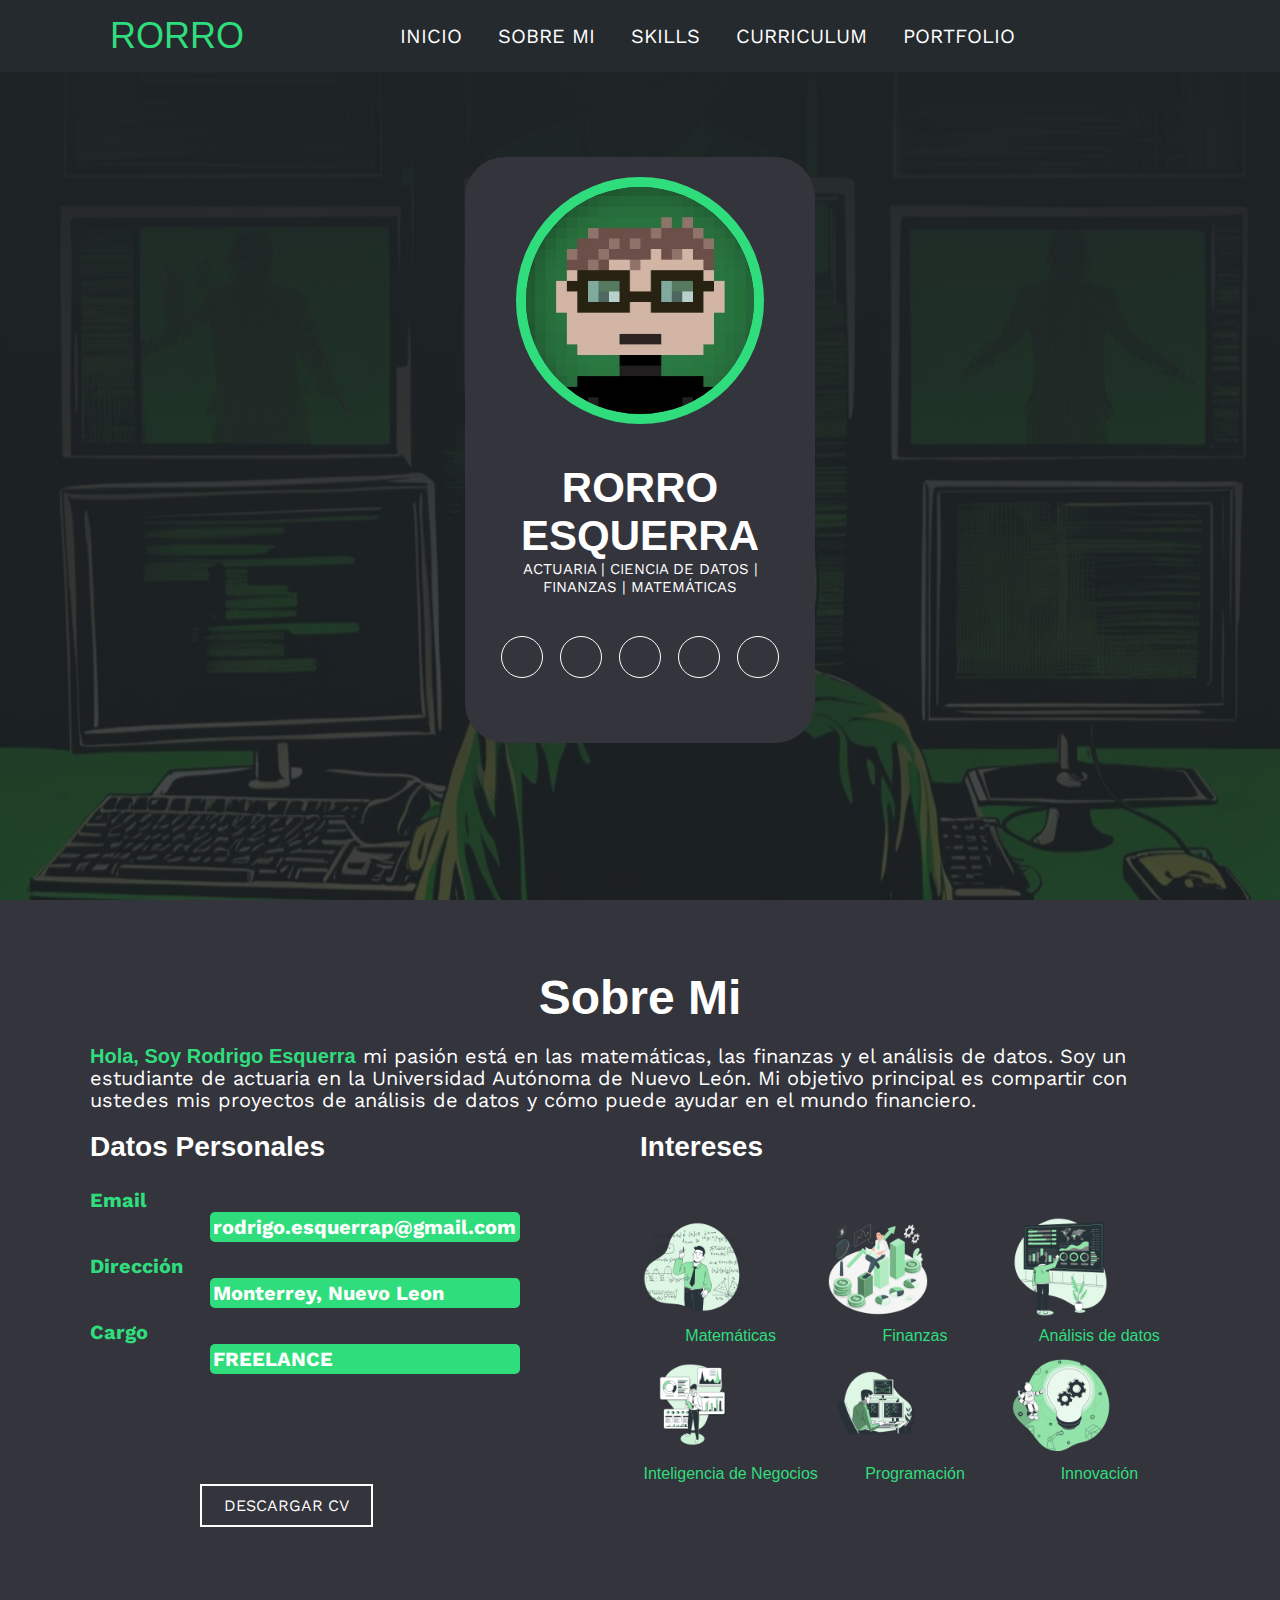
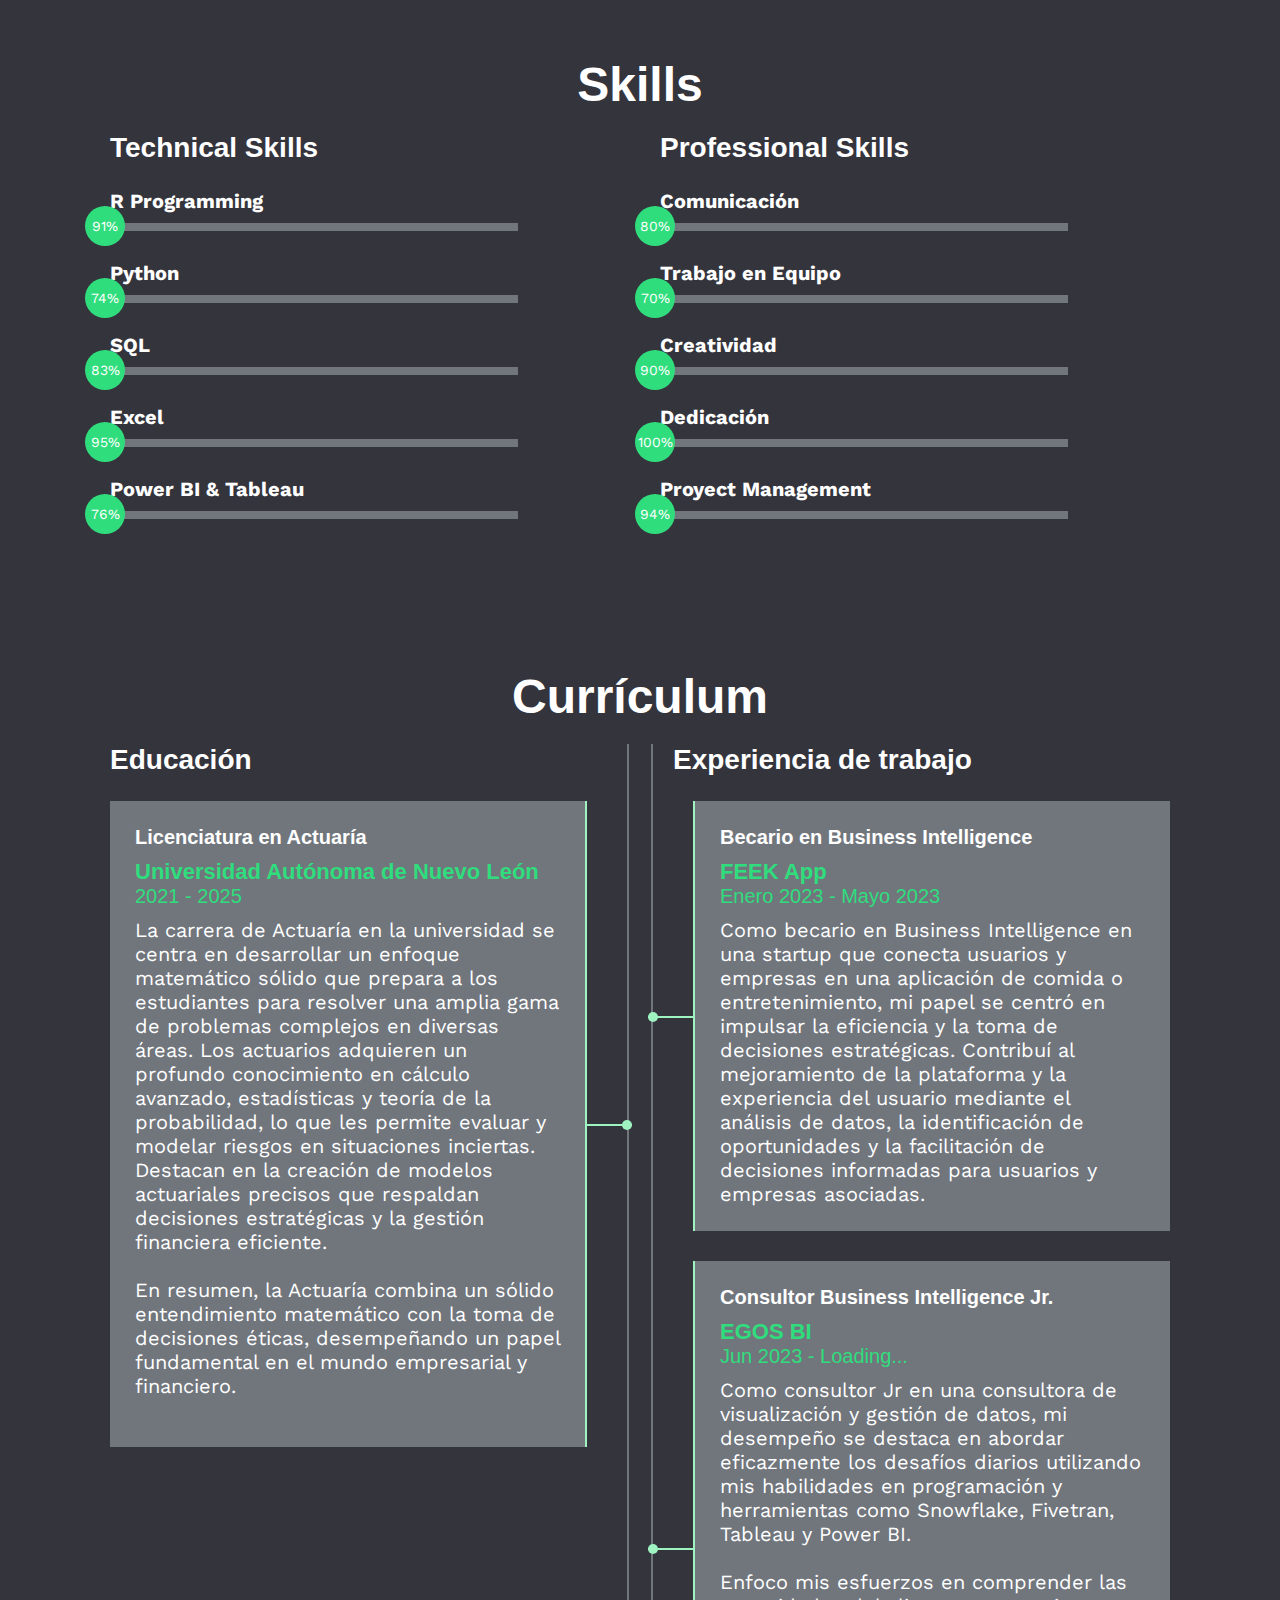
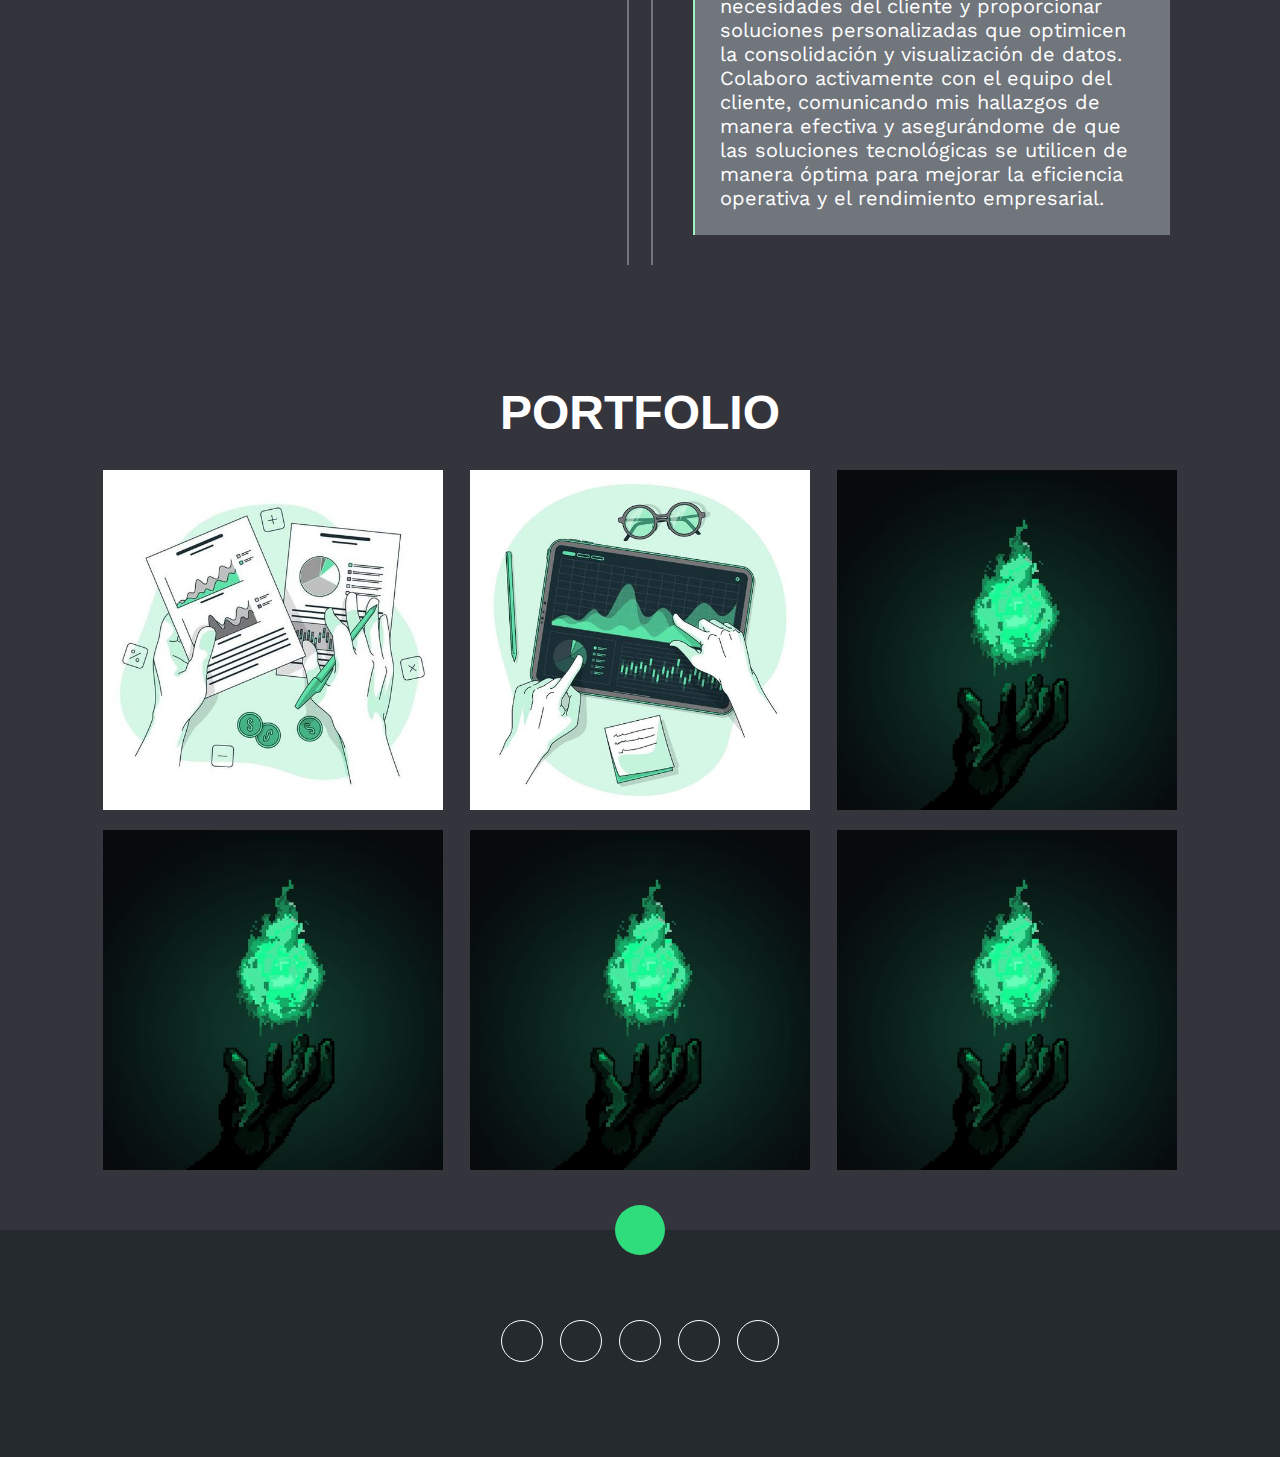
<file: index.html>
<!DOCTYPE html>
<html lang="es">
<head>
    <meta charset="UTF-8">
    <meta name="viewport" content="width=device-width, initial-scale=1.0">
    <link rel="stylesheet" href="https://cdnjs.cloudflare.com/ajax/libs/font-awesome/6.4.2/css/all.min.css" integrity="sha512-z3gLpd7yknf1YoNbCzqRKc4qyor8gaKU1qmn+CShxbuBusANI9QpRohGBreCFkKxLhei6S9CQXFEbbKuqLg0DA==" crossorigin="anonymous" referrerpolicy="no-referrer" />
    <title>Rodrigo Esquerra - Data Analytics Portfolio </title>
    <link rel="stylesheet" href="styles.css">
</head>
<body>
    <!--MENU ENCABEZADO--> 
    <div class="contenedor-header">
        <header>
            <div class="logo">
                <a href="#">RORRO</a>
            </div>
            <nav id="nav">
                <ul>
                    <li><a href="#inicio">INICIO</a></li>
                    <li><a href="#sobremi">SOBRE MI</a></li>
                    <li><a href="#skills">SKILLS</a></li>
                    <li><a href="#curriculum">CURRICULUM</a></li>
                    <li><a href="#portfolio">PORTFOLIO</a></li>
                </ul>
            </nav>
            <div class="na-responsive">
                <i class="fa-solid fa-bars"></i>
            </div>
        </header>
    </div>

    <!--SECCION INICIO--> 
    <section id="inicio" class="inicio">
        <div class="contenido-banner">
            <div class="contenedor-img">
                <img src="img/RORRO.png" alt="10px">
            </div>
            <h1>RORRO ESQUERRA</h1>
            <H2>ACTUARIA | CIENCIA DE DATOS | FINANZAS | MATEMÁTICAS </H2>
            <div class="redes">
                <a href="https://www.tiktok.com/@rorrito1303?_t=8gLa14Ol2Pe&_r=1"><i class="fa-brands fa-tiktok"></i></i></a>
                <a href="https://twitter.com/RorroEP"><i class="fa-brands fa-x-twitter"></i></i></a>
                <a href="https://instagram.com/rorro_esquerrap?igshid=YTQwZjQ0NmI0OA%3D%3D&utm_source=qr"><i class="fa-brands fa-instagram"></i></a>
                <a href="https://www.linkedin.com/in/rodrigo-esquerra/"><i class="fa-brands fa-linkedin-in"></i></a>
                <a href="https://github.com/RodrigoEP013"><i class="fa-brands fa-github"></i></a>
            </div>

        </div>

    </section>

    <!--SECCION SOBRE MI--> 
    <section id="sobremi" class="sobremi">
        <div class="contenido-seccion">
            <h2>Sobre Mi</h2>
            <p> <span>Hola, Soy Rodrigo Esquerra</span>
                mi pasión está en las matemáticas, las finanzas y el análisis de datos. Soy un estudiante de actuaria en la Universidad Autónoma de Nuevo León. Mi objetivo principal es compartir con ustedes mis proyectos de análisis de datos y cómo puede ayudar en el mundo financiero.</p>

            <div class="fila">
                <!--datos personales-->
                <div class="col">
                    <h3>Datos Personales</h3>
                    <ul>
                            <li>
                                <strong>Email</strong>
                                <span>rodrigo.esquerrap@gmail.com</span>
                            </li>
                            <li>
                                <strong>Dirección</strong>
                                <span>Monterrey, Nuevo Leon</span>
                            </li>
                            <li>
                                <strong>Cargo</strong>
                                <span>FREELANCE</span>
                            </li>
                            
                    </ul>
                </div>

                 <!--intereses personales-->
                 <div class="col">
                    <h3>Intereses</h3>
                    <div class="contenedor-intereses">
                        <div class="mosaico">
                            <div class="intereses">
                                <img src="img/intereses/Mathematics-bro.png" alt="">
                                <span>Matemáticas</span>
                            </div>
                            <div class="intereses">
                                <img src="img/intereses/Investment data-amico.png" alt="">
                                <span>Finanzas</span>
                            </div>
                            <div class="intereses">
                                <img src="img/intereses/Visual data-bro (1).png" alt="">
                                <span>Análisis de datos</span>
                            </div>
                            <div class="intereses">
                                <img src="img/intereses/Data report-bro.png" alt="">
                                <span>Inteligencia de Negocios</span>
                            </div>
                            <div class="intereses">
                                <img src="img/intereses/Programming-bro.png" alt="">
                                <span>Programación</span>
                            </div>
                            <div class="intereses">
                                <img src="img/intereses/Innovation-bro.png" alt="">
                                <span>Innovación</span>
                            </div>
                        </div>
                    </div>
                </div>
            </div>
            <div class="center-button">
                <a href="./Rodrigo Esquerra CV.pdf" download="Rodrigo Esquerra CV.pdf">
                    <button>
                    DESCARGAR CV <i class="fa-solid fa-circle-down"></i>
                    <span class="overlay"></span>
                    </button>
                </a>
            </div>

        </div>
    </section>

    <!-- SECCION SKILLS -->
    <section class="skills" id="skills">
        <div class="contenido-seccion">
            <h2>Skills</h2>
            <div class="fila">
                <!-- Technical Skill -->
                <div class="col">
                    <h3>Technical Skills</h3>
                    <div class="skill">
                        <span>R Programming</span>
                        <div class="barra-skill">
                            <div class="progreso">
                                <span>91%</span>
                            </div>
                        </div>
                    </div>
                    <div class="skill">
                        <span>Python</span>
                        <div class="barra-skill">
                            <div class="progreso">
                                <span>74%</span>
                            </div>
                        </div>
                    </div>
                    <div class="skill">
                        <span>SQL</span>
                        <div class="barra-skill">
                            <div class="progreso">
                                <span>83%</span>
                            </div>
                        </div>
                    </div>
                    <div class="skill">
                        <span>Excel</span>
                        <div class="barra-skill">
                            <div class="progreso">
                                <span>95%</span>
                            </div>
                        </div>
                    </div>
                    <div class="skill">
                        <span>Power BI & Tableau</span>
                        <div class="barra-skill">
                            <div class="progreso">
                                <span>76%</span>
                            </div>
                        </div>
                    </div>
                </div>
                <!-- Professional Skills -->
                <div class="col">
                    <h3>Professional Skills</h3>
                    <div class="skill">
                        <span>Comunicación</span>
                        <div class="barra-skill">
                            <div class="progreso">
                                <span>80%</span>
                            </div>
                        </div>
                    </div>
                    <div class="skill">
                        <span>Trabajo en Equipo</span>
                        <div class="barra-skill">
                            <div class="progreso">
                                <span>70%</span>
                            </div>
                        </div>
                    </div>
                    <div class="skill">
                        <span>Creatividad</span>
                        <div class="barra-skill">
                            <div class="progreso">
                                <span>90%</span>
                            </div>
                        </div>
                    </div>
                    <div class="skill">
                        <span>Dedicación</span>
                        <div class="barra-skill">
                            <div class="progreso">
                                <span>100%</span>
                            </div>
                        </div>
                    </div>
                    <div class="skill">
                        <span>Proyect Management</span>
                        <div class="barra-skill">
                            <div class="progreso">
                                <span>94%</span>
                            </div>
                        </div>
                    </div>
                </div>
            </div>
        </div>
    </section>

    <!-- SECCION CURRICULUM -->
    <section id="curriculum" class="curriculum">
        <div class="contenido-seccion">
            <h2>Currículum</h2>
            <div class="fila">
                <div class="col izquierda">
                    <h3>Educación</h3>
                    <div class="item izq">
                        <h4>Licenciatura en Actuaría</h4>
                        <span class="casa">Universidad Autónoma de Nuevo León</span>
                        <span class="fecha">2021 - 2025</span>
                            <p>La carrera de Actuaría en la universidad se centra en desarrollar un enfoque matemático sólido que prepara a los estudiantes para resolver una amplia gama de problemas complejos en diversas áreas. Los actuarios adquieren un profundo conocimiento en cálculo avanzado, estadísticas y teoría de la probabilidad, lo que les permite evaluar y modelar riesgos en situaciones inciertas. Destacan en la creación de modelos actuariales precisos que respaldan decisiones estratégicas y la gestión financiera eficiente.</p>
                            <br/>
                            <p>En resumen, la Actuaría combina un sólido entendimiento matemático con la toma de decisiones éticas, desempeñando un papel fundamental en el mundo empresarial y financiero.</p>
                            <br/>
                        <div class="conectori">
                            <div class="circuloi"></div>
                        </div>
                    </div>
                    <!--<div class="item izq">
                        <h4>Arte y Multimedia</h4>
                        <span class="casa">Universidad de Oxford</span>
                        <span class="fecha">2005 - 2008</span>
                        <p>Lorem ipsum dolor sit amet consectetur, adipisicing elit. Quis, cumque repellat, tempora recusandae aliquam nemo esse natus impedit, nostrum temporibus veritatis eaque soluta aperiam id repudiandae fugiat deserunt! Explicabo, veritatis?</p>
                        <div class="conectori">
                            <div class="circuloi"></div>
                        </div>
                    </div>
                    <div class="item izq">
                        <h4>Arte y Multimedia</h4>
                        <span class="casa">Universidad de Oxford</span>
                        <span class="fecha">2005 - 2008</span>
                        <p>Lorem ipsum dolor sit amet consectetur, adipisicing elit. Quis, cumque repellat, tempora recusandae aliquam nemo esse natus impedit, nostrum temporibus veritatis eaque soluta aperiam id repudiandae fugiat deserunt! Explicabo, veritatis?</p>
                        <div class="conectori">
                            <div class="circuloi"></div>
                        </div>
                    </div> -->
                </div>

                <div class="col derecha">
                    <h3>Experiencia de trabajo</h3>
                    <div class="item der">
                        <h4>Becario en Business Intelligence</h4>
                        <span class="casa">FEEK App</span>
                        <span class="fecha">Enero 2023 - Mayo 2023</span>
                        <p> Como becario en Business Intelligence en una startup que conecta usuarios y empresas en una aplicación de comida o entretenimiento, mi papel se centró en impulsar la eficiencia y la toma de decisiones estratégicas. Contribuí al mejoramiento de la plataforma y la experiencia del usuario mediante el análisis de datos, la identificación de oportunidades y la facilitación de decisiones informadas para usuarios y empresas asociadas.</p>
                        <div class="conectord">
                            <div class="circulod"></div>
                        </div>
                    </div>
                    <div class="item der">
                        <h4>Consultor Business Intelligence Jr.</h4>
                        <span class="casa">EGOS BI</span>
                        <span class="fecha">Jun 2023 - Loading...</span>
                        <p>Como consultor Jr en una consultora de visualización y gestión de datos, mi desempeño se destaca en abordar eficazmente los desafíos diarios utilizando mis habilidades en programación y herramientas como Snowflake, Fivetran, Tableau y Power BI. </p>
                        <br/>
                        <p> Enfoco mis esfuerzos en comprender las necesidades del cliente y proporcionar soluciones personalizadas que optimicen la consolidación y visualización de datos. Colaboro activamente con el equipo del cliente, comunicando mis hallazgos de manera efectiva y asegurándome de que las soluciones tecnológicas se utilicen de manera óptima para mejorar la eficiencia operativa y el rendimiento empresarial.</p>
                        <div class="conectord">
                            <div class="circulod"></div>
                        </div>
                    </div>
                    <!--<div class="item der">
                        <h4>Front Developer</h4>
                        <span class="casa">Nombre de Compañía</span>
                        <span class="fecha">2005 - 2008</span>
                        <p>Lorem ipsum dolor sit amet consectetur, adipisicing elit. Quis, cumque repellat, tempora recusandae aliquam nemo esse natus impedit, nostrum temporibus veritatis eaque soluta aperiam id repudiandae fugiat deserunt! Explicabo, veritatis?</p>
                        <div class="conectord">
                            <div class="circulod"></div>
                        </div>
                    </div> -->
                </div>
            </div>
        </div>
    </section>

     <!-- SECCION PORTFOLIO -->
     <section id="portfolio" class="portfolio">
        <div class="contenido-seccion">
            <h2>PORTFOLIO</h2>
            <div class="galeria">
                <a href="Proyectos/ProyectoPowerBIFinanzas/indexPowerBIF.html">
                    <div class="proyecto">
                        <img src="img/intereses/Finanzas.jpg" alt="">
                        <div class="overlay">
                            <h3>Finanzas Personales</h3>
                            <p>Power BI</p>
                        </div>
                    </div>
                </a>
                <a href="Proyectos/ProyectoRInversiones/indexRInver.html">
                    <div class="proyecto">
                        <img src="img/intereses/Analisis de datos.jpg" alt="">
                        <div class="overlay">
                            <h3>Inversiones con R</h3>
                            <p>R Programming</p>
                        </div>
                    </div>
                </a>
                <a href="">
                    <div class="proyecto">
                        <img src="img/Fuegomano.jpg" alt="">
                        <div class="overlay">
                            <h3>CREANDO</h3>
                            <p>LOADING...</p>
                        </div>
                    </div>
                </a> 
                <a href="">
                    <div class="proyecto">
                        <img src="img/Fuegomano.jpg" alt="">
                        <div class="overlay">
                            <h3>CREANDO</h3>
                            <p>LOADING...</p>
                        </div>
                    </div>
                </a>
                <a href="">
                    <div class="proyecto">
                        <img src="img/Fuegomano.jpg" alt="">
                        <div class="overlay">
                            <h3>CREANDO</h3>
                            <p>LOADING...</p>
                        </div>
                    </div>
                </a>
                <a href="">
                    <div class="proyecto">
                        <img src="img/Fuegomano.jpg" alt="">
                        <div class="overlay">
                            <h3>CREANDO</h3>
                            <p>LOADING...</p>
                        </div>
                    </div>
                </a>
            </div>
        </div>
    </section>

    <!-- SECCION CONTACTO 
    <section id="contacto" class="contacto">
        <div class="contenido-seccion">
            <h2>CONTACTO</h2>
            <div class="fila">
                 Formulario 
                <div class="col">
                    <input type="text" placeholder="Tú Nombre">
                    <input type="text" placeholder="Número telefónico">
                    <input type="text" placeholder="Dirección de correo">
                    <input type="text" placeholder="Tema">
                    <textarea name="" id="" cols="30" rows="10" placeholder="Mensaje"></textarea>
                    <button>
                        Enviar Mensaje<i class="fa-solid fa-paper-plane"></i>
                        <span class="overlay"></span>
                    </button>
                </div>
                 Mapa
                <div class="col">
                    <img src="img/Direccion.png" alt="">
                    <div class="info">
                        <ul>
                            <li>
                                <i class="fa-solid fa-location-dot"></i>
                                Monterrey, Nuevo León
                            </li>
                            <li>
                                <i class="fa-solid fa-mobile-screen"></i>
                                Llamame: 668-829-5493 
                            </li>
                            <li>
                                <i class="fa-solid fa-envelope"></i>
                                Email: rodrigo.esquerrap@gmail.com
                            </li>
                        </ul>
                    </div>
                </div>
            </div>
        </div>
    </section>
-->
    <!-- footer -->
    <footer>
        <a href="#inicio" class="arriba">
            <i class="fa-solid fa-angles-up"></i>
        </a>
        <div class="redes">
            <a href="https://www.tiktok.com/@rorrito1303?_t=8gLa14Ol2Pe&_r=1"><i class="fa-brands fa-tiktok"></i></i></a>
            <a href="https://twitter.com/RorroEP"><i class="fa-brands fa-x-twitter"></i></i></a>
            <a href="https://instagram.com/rorro_esquerrap?igshid=YTQwZjQ0NmI0OA%3D%3D&utm_source=qr"><i class="fa-brands fa-instagram"></i></a>
            <a href="https://www.linkedin.com/in/rodrigo-esquerra/"><i class="fa-brands fa-linkedin-in"></i></a>
            <a href="https://github.com/RodrigoEP013"><i class="fa-brands fa-github"></i></a>
        </div>
    </footer>

    <script src="script.js"></script>
</body>
</html>
</file>
<file: styles.css>
@import url('https://fonts.googleapis.com/css2?family=Righteous&family=Work+Sans:wght@100;300;400;600;800&display=swap');
@import url('https://fonts.cdnfonts.com/css/retron2000');
/* Cambiar el tamaño de fuente para pantallas más pequeñas (menos de 768px de ancho) */
@media (max-width: 767px) {
    body {
      font-size: 14px;
    }
  }
  
  /* Cambiar el tamaño de fuente para pantallas medianas (entre 768px y 1024px de ancho) */
  @media (min-width: 768px) and (max-width: 1024px) {
    body {
      font-size: 18px;
    }
  }
  
  /* Cambiar el tamaño de fuente para pantallas grandes (más de 1024px de ancho) */
  @media (min-width: 1025px) {
    body {
      font-size: 20px;
    }
  }
*{
    box-sizing: border-box;
    font-family: 'Work Sans';
    margin: 0;
    padding: 0;
}
html{
    /* me permite deslizar cuando hago clic en los links del menu */
    scroll-behavior: smooth;
}
html,body{
    width: 100%;
    margin: 0px;
    padding: 0px;
    overflow-x: hidden; 
    }
/* MENU */
.contenedor-header{
    background: #252A2E;
    position: fixed;
    width: 100%;
    top: 0;
    left: 0;
    z-index: 99;
}
.contenedor-header header{
    max-width: 1100px;
    margin: auto;
    display: flex;
    justify-content: space-between;
    align-items: center;
    padding: 15px 20px;
}
.contenedor-header header .logo a{
    font-family: 'Retron2000', sans-serif;
    font-size: 36px;
    color: #30dd7d;
    text-decoration: none;
}
.contenedor-header header ul{
    display: flex;
    list-style: none;
}
.contenedor-header header nav ul li a{
    text-align: none;
    color: #fff;
    margin: 0 15px;
    padding: 3px;
    transition: .5s;
    text-decoration: none;
}
.contenedor-header header nav ul li a:hover{
    color: #30dd7d;
}
.nav-responsive{
    background-color: #34343c;
    color:#fff;
    padding: 5px 10px;
    border-radius: 5px;
    cursor: pointer;
    display: none;
}
/* SECCION I N I C I O */
.inicio{
    background: linear-gradient(to top, rgba(30,35,38,.8), rgba(30,35,38,1)),
    url(img/Fondo_1.jpg);
    background-size: cover;
    height: 100vh;
    color: #fff;
    display: flex;
    align-items: center;
}
.inicio .contenido-banner{
    padding: 20px;
    background-color: #34343c;
    max-width: 350px;
    margin: auto;
    text-align: center;
    border-radius: 40px;
}
.inicio .contenido-banner img{
    margin-top: 40px;
    border: 10px solid #30dd7d;
    display: block;
    width: 80%;
    margin: auto;
    border-radius: 100%;
}
.inicio .contenido-banner h1{
    margin-top: 40px;
    font-size: 42px;
    font-family: 'Retron2000', sans-serif;
}
.inicio .contenido-banner h2{
    font-size: 15px;
    font-weight: normal;
}
.inicio .contenido-banner .redes a{
    color: #fff;
    display: inline-block;
    text-decoration: none;
    border: 1px solid #fff;
    border-radius: 100%;
    width: 42px;
    height: 42px;
    line-height: 42px;
    margin: 40px 5px;
    font-size: 20px;
    transition: .3s;
}
.inicio .contenido-banner .redes a:hover{
    background-color: #30dd7d;
}
.sobremi{
    background-color: #34343c;
    color: #fff;
    padding: 50px 20px;
}
.sobremi .contenido-seccion{
    max-width: 1100px;
    margin: auto;
}
.sobremi h2{
    font-size: 48px;
    font-family: 'Retron2000', sans-serif;
    text-align: center;
    padding: 20px 0;

}
.sobremi .contenido-seccion p{
    font: 18px;
    line-height: 22px;
    margin-bottom: 20px;
}
.sobremi .contenido-seccion p span{
    color: #30dd7d;
    font-weight: bold;
    font-family: 'Retron2000', sans-serif;

}
.sobremi .fila{
    display: flex;
}
.sobremi .fila .col
{
    width: 50%;
}
.sobremi .fila .col h3{
    font-size: 28px;
    font-family: 'Retron2000', sans-serif;
    margin-bottom: 25px;
}
.sobremi .fila .col ul{
    list-style: none;
}
.sobremi .fila .col ul li{
    margin: 12px 0;
    text-align: justify;
}
.sobremi .fila .col ul li strong{
    display: inline-block;
    color: #30dd7d;
}
.sobremi .fila .col ul li span{
    display: flex;
    background-color: #30dd7d;
    padding: 3px;
    font-weight: bold;
    border-radius: 5px;
    margin:0px 120px;
}
.sobremi .fila .col .contenedor-intereses{
    display: flex;
    justify-content: center;
    align-items: center;
    height: 100%; /* Ajusta la altura según tu diseño */
}

.sobremi .fila .col .contenedor-intereses .mosaico{
    display: grid;
    grid-template-columns: repeat(3, 1fr); /* 3 columnas */
    gap: 10px; /* Espacio entre las imágenes */
}
.sobremi .fila .col .contenedor-intereses .interes{
    width: 100px;
    height: 100px;
    background-color: #34343c;
    border-radius: 10px;
    margin: 0 15px 15px 0;
    display: flex;
    flex-direction: column;
    align-items: center;
    justify-content: center;
    transition: .3s;
    text-align: center;
    margin: 10px;
}.sobremi .fila .col .contenedor-intereses .interes:hover{
    background-color: #30dd7d;
}
.sobremi .fila .col .contenedor-intereses .intereses img{
    width: 100px; /* Tamaño deseado para las imágenes */
    height: auto;
}
.sobremi .fila .col .contenedor-intereses .intereses span{
    font-size: 16px;
    font-family: 'Retron2000', sans-serif;
    color: #30dd7d;
    display: block;
    margin-top: 5px;
    text-align: center;
}
.sobremi .center-button {
    text-align: center;
    margin-top: 30px; /* Ajusta el margen superior según sea necesario */
}
.sobremi a {
    text-decoration: none; /* Quitar el subrayado */
    color: black; /* Cambiar el color del texto, si lo deseas */
    text-align: center;
}
.sobremi a button{
    cursor: pointer;
    background-color: transparent;
    border: 2px solid #fff;
    width: fit-content;
    display: block;
    margin: 10px 10%;
    padding: 10px 22px;
    font-size: 16px;
    color: #fff;
    position: relative;
    z-index: 10;
}
.sobremi a button .overlay{
    position: absolute;
    top: 0;
    left: 0;
    width: 0;
    height: 100%;
    background-color: #30dd7d;
    z-index: -1;
    transition: 1s;
}
.sobremi a button:hover .overlay{
    width: 100%;
}
/* SECCION S K I L L S */
.skills{
    background-color: #34343c;
    color: #fff;
    padding: 50px 20px;
}
.skills .contenido-seccion{
    max-width: 1100px;
    margin: auto;
}
.skills h2{
    font-size: 48px;
    font-family: 'Retron2000', sans-serif;
    text-align: center;
    padding: 20px 0;

}
.skills .fila{
    display: flex;
}
.skills .fila .col{
    width: 50%;
    padding: 0 20px;
}
.skills .fila .col h3{
    font-size: 28px;
    font-family: 'Retron2000', sans-serif;
    margin-bottom: 25px;
}
.skills .skill > span{
    font-weight: bold;
    display: block;
    margin-bottom: 10px;
}
.skills .skill .barra-skill{
    height: 8px;
    width: 80%;
    background-color: #71767d;
    position: relative;
    margin-bottom: 30px;
}
.skills .skill .progreso{
    background-color: #30dd7d;
    position: absolute;
    top: 0;
    left: 0;
    height: 8px;
}
.skills .skill .barra-skill span{
    position: absolute;
    height: 40px;
    width: 40px;
    background-color: #30dd7d;
    border-radius: 50px;
    line-height: 40px;
    text-align: center;
    top: -17px;
    right: -15px;
    font-size: 14px;
}
/* Estas clases se agregaran dinamicamente mediante javascript */
.skills .skill .RProgramming{
    width: 0%;
    animation: 2s RProgramming forwards;
}
@keyframes RProgramming {
    0%{width: 0%;}
    100%{width: 91%;}
}

.skills .skill .Python{
    width: 0%;
    animation: 2s Python forwards;
}
@keyframes Python {
    0%{width: 0%;}
    100%{width: 74%;}
}

.skills .skill .SQL{
    width: 0%;
    animation: 2s SQL forwards;
}
@keyframes SQL {
    0%{width: 0%;}
    100%{width: 83%;}
}

.skills .skill .Excel{
    width: 0%;
    animation: 2s Excel forwards;
}
@keyframes Excel {
    0%{width: 0%;}
    100%{width: 95%;}
}

.skills .skill .PowerBITableau{
    width: 0%;
    animation: 2s PowerBITableau forwards;
}
@keyframes PowerBITableau {
    0%{width: 0%;}
    100%{width: 76%;}
}

.skills .skill .comunicacion{
    width: 0%;
    animation: 2s comunicacion forwards;
}
@keyframes comunicacion {
    0%{width: 0%;}
    100%{width: 80%;}
}

.skills .skill .trabajo{
    width: 0%;
    animation: 2s trabajo forwards;
}
@keyframes trabajo {
    0%{width: 0%;}
    100%{width: 70%;}
}

.skills .skill .creatividad{
    width: 0%;
    animation: 2s creatividad forwards;
}
@keyframes creatividad {
    0%{width: 0%;}
    100%{width: 90%;}
}

.skills .skill .dedicacion{
    width: 0%;
    animation: 2s dedicacion forwards;
}
@keyframes dedicacion {
    0%{width: 0%;}
    100%{width: 100%;}
}

.skills .skill .proyect{
    width: 0%;
    animation: 2s proyect forwards;
}
@keyframes proyect {
    0%{width: 0%;}
    100%{width: 94%;}
}
/* SECCION CURRICULUM */
.curriculum{
    background-color: #34343c;
    color: #fff;
    padding: 50px 20px;
}
.curriculum .contenido-seccion{
    max-width: 1100px;
    margin: auto;
}
.curriculum h2{
    font-size: 48px;
    font-family: 'Retron2000', sans-serif;
    text-align: center;
    padding: 20px 0;

}
.curriculum .fila{
    display: flex;
    justify-content: space-between;
}
.curriculum .fila .col{
    width: 49%;
    padding: 0 20px;
}
.curriculum .fila .col h3{
    font-size: 28px;
    font-family: 'Retron2000', sans-serif;
    margin-bottom: 25px;
}
.curriculum .fila .izquierda{
    border-right: 2px solid #71767d;
}
.curriculum .fila .derecha{
    border-left: 2px solid #71767d;
}
.curriculum .fila .item{
    padding: 25px;
    margin-bottom: 30px;
    background-color: #71767d;
    position: relative;
}
.curriculum .fila .item h4{
    font-size: 20px;
    margin-bottom: 10px;
    font-family: 'Retron2000', sans-serif;
}
.curriculum .fila .item .casa{
    color: #30dd7d;
    font-size: 22px;
    font-weight: bold;
    display: block;
    font-family: 'Retron2000', sans-serif;
}
.curriculum .fila .item .fecha{
    display: block;
    color: #30dd7d;
    margin-bottom: 10px;
    font-family: 'Retron2000', sans-serif;
}
.curriculum .fila .item p{
    line-height: 24px;
}
.curriculum .fila .izq{
    border-right: 2px solid #9ff3c1;
    margin-right: 20px;
}
.curriculum .fila .der{
    border-left: 2px solid #9ff3c1;
    margin-left: 20px;
}
.curriculum .fila .item .conectori{
    height: 2px;
    background-color: #9ff3c1;
    width: 47px;
    position: absolute;
    top: 50%;
    right: -47px;
    z-index: 5;
}
.curriculum .fila .item .conectori .circuloi{
    display: block;
    height: 10px;
    width: 10px;
    border-radius: 50%;
    background-color: #9ff3c1;
    float: right;
    position: relative;
    bottom: 4px;
}
.curriculum .fila .item .conectord{
    height: 2px;
    background-color: #9ff3c1;
    width: 47px;
    position: absolute;
    top: 50%;
    left: -47px;
    z-index: 5;
}
.curriculum .fila .item .conectord .circulod{
    display: block;
    height: 10px;
    width: 10px;
    border-radius: 50%;
    background-color: #9ff3c1;
    float: left;
    position: relative;
    bottom: 4px;
}
/* SECCION PORTFOLIO */
.portfolio{
    background-color: #34343c;
    color: #fff;
    padding: 50px 20px;
}
.portfolio .contenido-seccion{
    max-width: 1100px;
    margin: auto;
}
.portfolio h2{
    font-size: 48px;
    font-family: 'Retron2000', sans-serif;
    text-align: center;
    padding: 20px 0;
}
.portfolio .galeria{
    display: flex;
    flex-wrap: wrap;
    justify-content: space-around;
}
.portfolio .galeria a .proyecto{
    position: relative;
    max-width: 340px;
    height: fit-content;
    margin: 10px;
    cursor: pointer;
}
.portfolio .galeria a .proyecto img{
    width: 100%;
    display: block;
}
.portfolio .galeria a .proyecto .overlay{
    position: absolute;
    color: #fff;
    top: 0;
    width: 100%;
    height: 100%;
    text-align: center;
    background: linear-gradient(rgba(28,182,152,.8), rgba(28,182,152,.8));
    display: flex;
    flex-direction: column;
    justify-content: center;
    transition: 1s;
    font-size: 18px;
    letter-spacing: 3px;
    opacity: 0;
}
.portfolio .galeria a .proyecto .overlay h3{
    margin-bottom: 20px;
    transition: 1s;
    font-family: 'Retron2000', sans-serif;
}
.portfolio .galeria a .proyecto .overlay P{
    font-family: 'Retron2000', sans-serif;
}
.portfolio .galeria a .proyecto .overlay:hover{
    opacity: 1;
}
.portfolio .galeria a .proyecto .overlay:hover h3{
    margin-bottom: 0px;
}
/* SECCION CONTACTO */
.contacto{
    background-image: url(img/Fondo_.jpg);
    background-color: #34343c;
    color: #fff;
    padding: 50px 0;
}
.contacto .contenido-seccion{
    max-width: 1100px;
    margin: auto;
}
.contacto h2{
    font-size: 48px;
    font-family: 'Retron2000', sans-serif;
    text-align: center;
    padding: 20px 0;
}
.contacto .fila{
    display: flex;
}
.contacto .col{
    width: 50%;
    padding: 10px;
    position: relative;
}
.contacto .col input, .contacto .col textarea{
    display: block;
    width: 100%;
    padding: 18px;
    border: none;
    margin-bottom: 20px;
    background-color: #71767d;
    color: #fff;
    font-size: 18px;
}

.contacto .col input::placeholder {
    color: white;
}

.contacto textarea::placeholder {
    color: white;
}

.contacto button{
    cursor: pointer;
    background-color: transparent;
    border: 2px solid #fff;
    width: fit-content;
    display: block;
    margin: 20px auto;
    padding: 10px 22px;
    font-size: 16px;
    color: #fff;
    position: relative;
    z-index: 10;
}
.contacto button .overlay{
    position: absolute;
    top: 0;
    left: 0;
    width: 0;
    height: 100%;
    background-color: #30dd7d;
    z-index: -1;
    transition: 1s;
}
.contacto button:hover .overlay{
    width: 100%;
}
.contacto .col img{
    width: 100%;
}
.contacto .col .info {
    position: absolute;
    top: 40%;
    background-color: #71767d;
    padding: 20px;
    max-width: 350px;
    left: 50%;
    transform: translate(-50%, -50%);
}
.contacto .col .info ul{
    list-style: none;
}
.contacto .col .info ul li{
    margin-bottom: 20px;
}
.contacto .col .info ul li i{
    color: #30dd7d;
    display: inline-block;
    margin-right: 20px;
}
footer{
    background-color: #252A2E;
    color: #fff;
    padding: 50px 0 30px 0;
    text-align: center;
    position: relative;
    width: 100%;
}
footer .redes{
    margin-bottom: 20px;
}
footer .redes a{
    color: #fff;
    display: inline-block;
    text-decoration: none;
    border: 1px solid #fff;
    border-radius: 100%;
    width: 42px;
    height: 42px;
    line-height: 42px;
    margin: 40px 5px;
    font-size: 20px;
    transition: .3s;
}
footer .arriba{
    display: block;
    width: 50px;
    height: 50px;
    background-color: #30dd7d;
    color: #fff;
    position: absolute;
    left: 50%;
    transform: translateX(-50%);
    top: -25px;
    border-radius: 50%;
    line-height: 50px;
    font-size: 18px;
}
/* SECCION RESPONSIVE */
@media screen and (max-width:980px){
    nav{
        display: none;
    }
    .nav-responsive{
        display: block;
    }
    nav.responsive{
        display: block;
        position: absolute;
        right: 0;
        top: 75px;
        background-color: #71767d;
        width: 180px;
    }
    nav.responsive ul{
        display: block !important;
    }
    nav.responsive ul li{
        border-bottom: 1px solid #fff;
        padding: 10px 0;
    }
}
@media screen and (max-width:700px){
    .sobremi .fila{
        display: block;
    }
    .sobremi .fila .col{
        width: fit-content;
    }

    .skills .fila{
        display: block;
    }
    .skills .fila .col{
        width: 100%;
    }
    .skills .fila .col .barra-skill{
        width: 100%;
    }

    .curriculum .fila{
        display: block;
    }
    .curriculum .fila .col{
        width: 90%;
    }
    .curriculum .fila .derecha{
        margin-left: 20px;
    }

    .portfolio .galeria{
        display: block;
        width: 100%;
    }
    .portfolio .galeria .proyecto{
        max-width: 100%;
    }
    .portfolio .galeria .proyecto img{
        width: 100%;
    }
    .contacto .fila{
        display: block;
    }
    .contacto .fila .col{
        width: 100%;
    }
}
</file>
